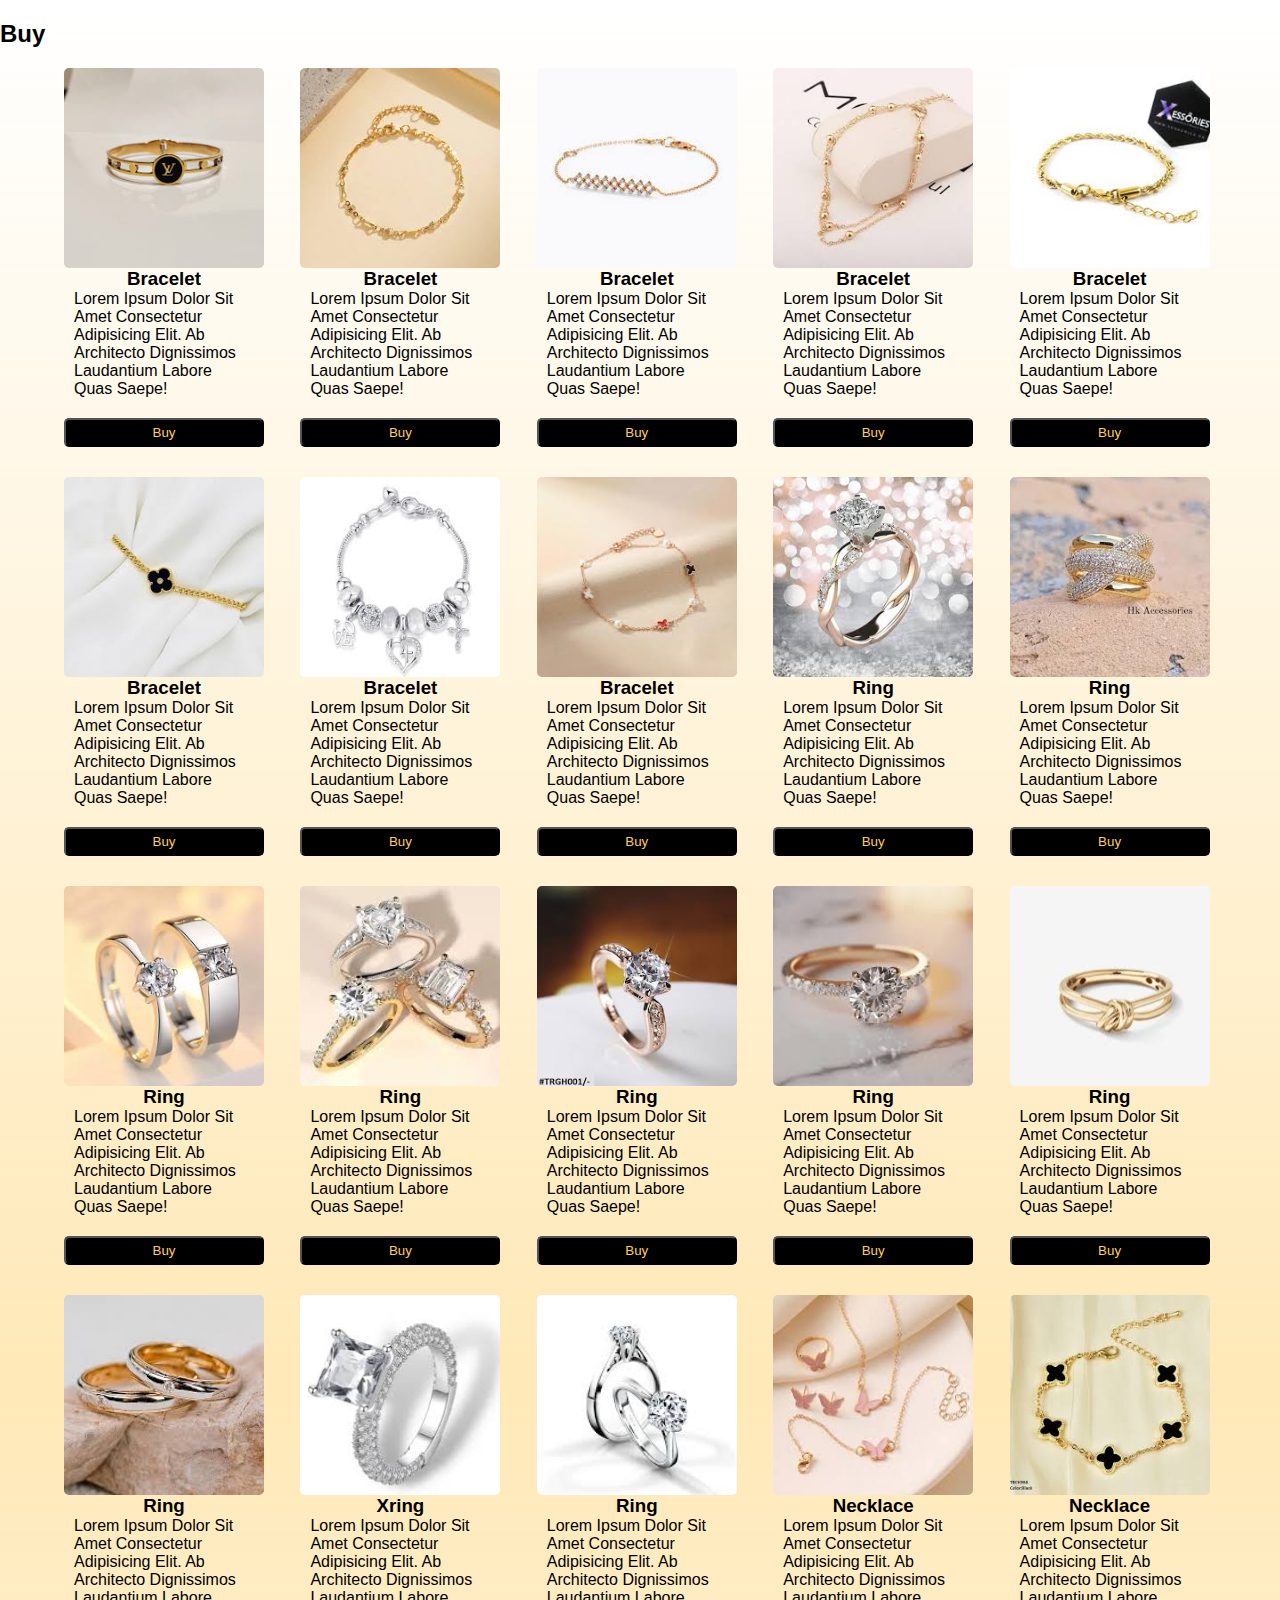
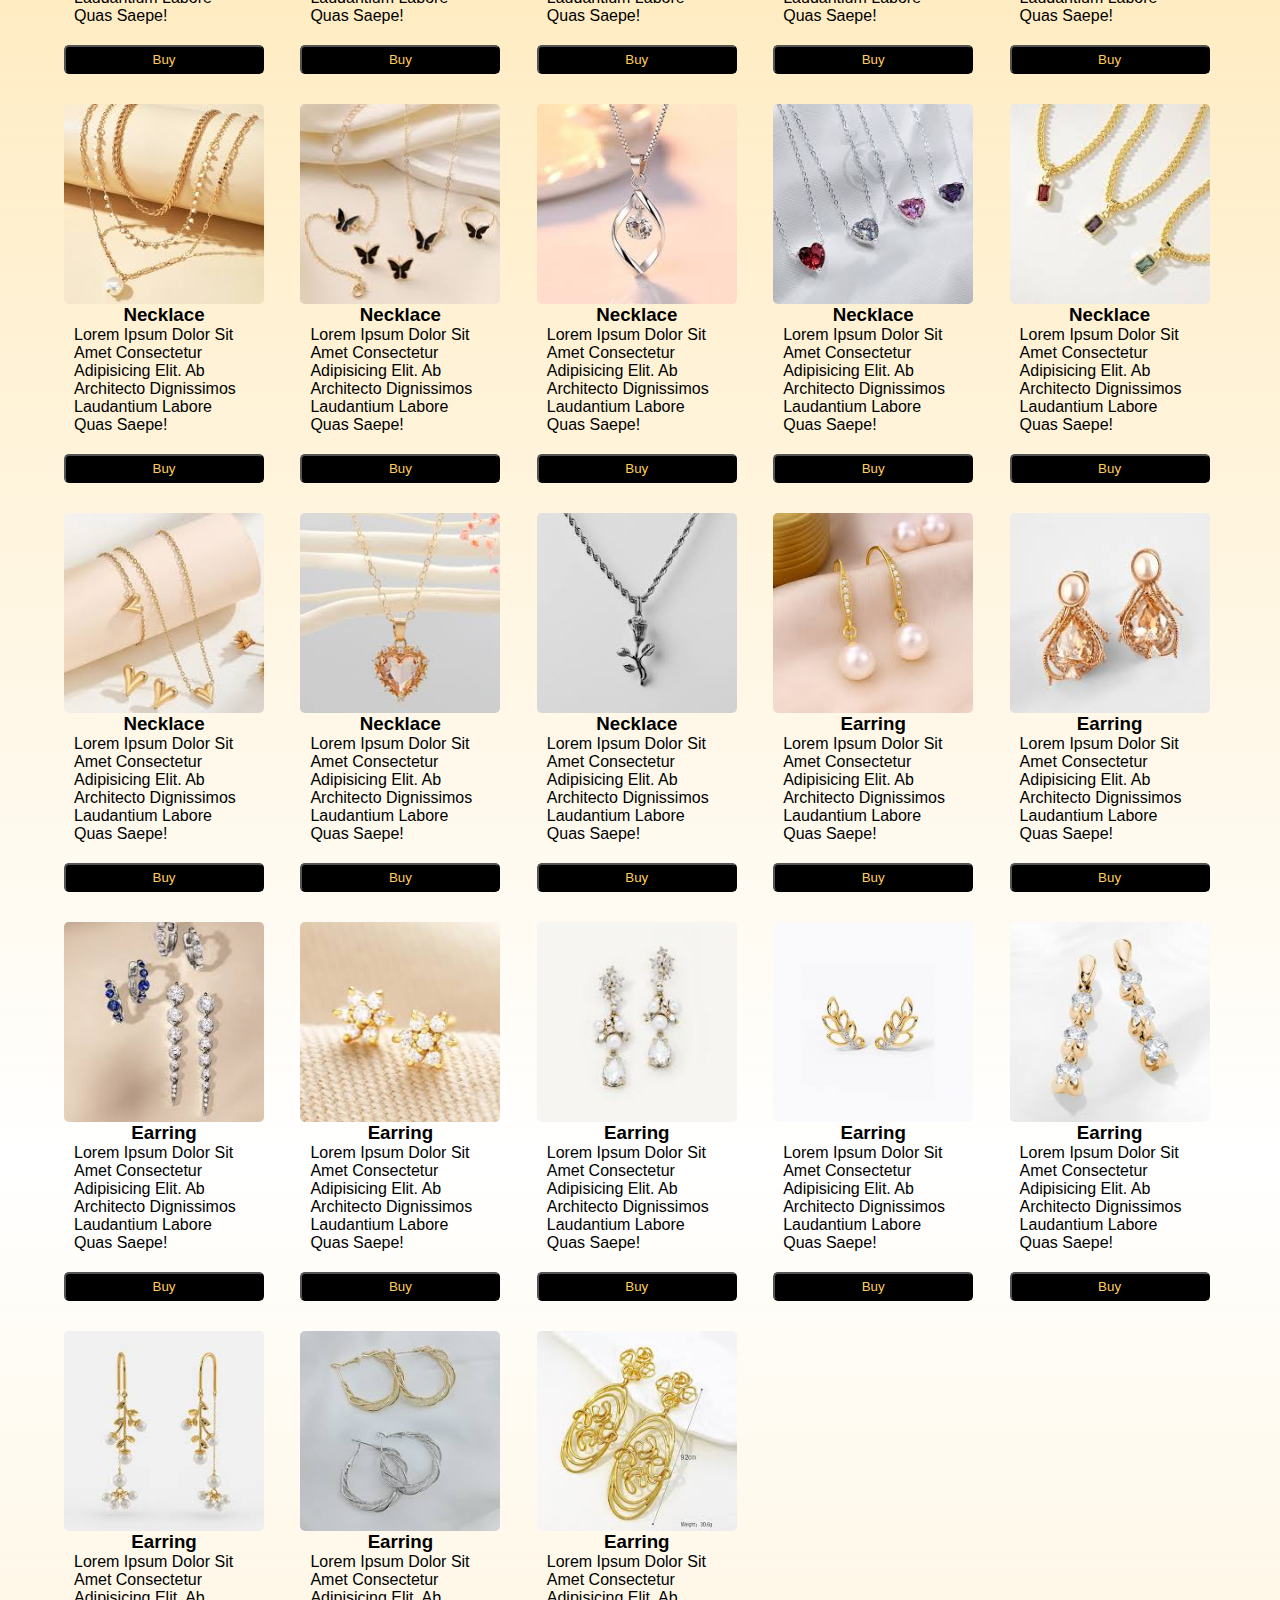
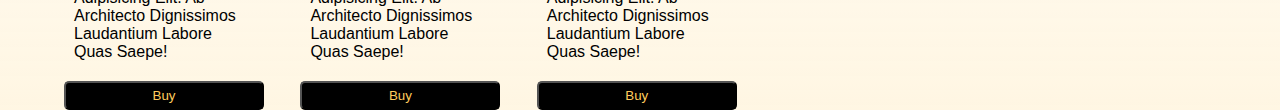
<file: buy.html>
<!DOCTYPE html>
<html lang="en">

<head>
    <meta charset="UTF-8">
    <meta name="viewport" content="width=device-width, initial-scale=1.0">
    <title>buy</title>
    <link rel="stylesheet" href="style.css">
</head>

<body>
    <h2 class="buyH2">buy</h2>
    <div class="buy">
        <!-- <div class="buyCard">
            <img src="./images/bracelet 2.jpg" alt="">
            <h3>bracelet</h3>
            <p>Lorem ipsum dolor sit amet consectetur adipisicing elit. Ab architecto dignissimos laudantium labore quas
                saepe!</p>
            <button>buy</button>
        </div> -->
        <div class="buyCard">
            <img src="./images/braclet 3.jpg" alt="">
            <h3>bracelet</h3>
            <p>Lorem ipsum dolor sit amet consectetur adipisicing elit. Ab architecto dignissimos laudantium labore quas
                saepe!</p>
            <button>buy</button>
        </div>
        <div class="buyCard">
            <img src="./images/braclet 4.jpg" alt="">
            <h3>bracelet</h3>
            <p>Lorem ipsum dolor sit amet consectetur adipisicing elit. Ab architecto dignissimos laudantium labore quas
                saepe!</p>
            <button>buy</button>
        </div>
        <div class="buyCard">
            <img src="./images/bracelet 5.jpg" alt="">
            <h3>bracelet</h3>
            <p>Lorem ipsum dolor sit amet consectetur adipisicing elit. Ab architecto dignissimos laudantium labore quas
                saepe!</p>
            <button>buy</button>
        </div>
        <div class="buyCard">
            <img src="./images/bracelet 6.jpg" alt="">
            <h3>bracelet</h3>
            <p>Lorem ipsum dolor sit amet consectetur adipisicing elit. Ab architecto dignissimos laudantium labore quas
                saepe!</p>
            <button>buy</button>
        </div>
        <div class="buyCard">
            <img src="./images/bracelet 7.jpg" alt="">
            <h3>bracelet</h3>
            <p>Lorem ipsum dolor sit amet consectetur adipisicing elit. Ab architecto dignissimos laudantium labore quas
                saepe!</p>
            <button>buy</button>
        </div>
        <div class="buyCard">
            <img src="./images/bracelet 8.jpg" alt="">
            <h3>bracelet</h3>
            <p>Lorem ipsum dolor sit amet consectetur adipisicing elit. Ab architecto dignissimos laudantium labore quas
                saepe!</p>
            <button>buy</button>
        </div>
        <div class="buyCard">
            <img src="./images/bracelet 9.jpg" alt="">
            <h3>bracelet</h3>
            <p>Lorem ipsum dolor sit amet consectetur adipisicing elit. Ab architecto dignissimos laudantium labore quas
                saepe!</p>
            <button>buy</button>
        </div>
        <!-- <div class="buyCard">
            <img src="./images/bracelet 10.jpg" alt="">
            <h3>bracelet</h3>
            <p>Lorem ipsum dolor sit amet consectetur adipisicing elit. Ab architecto dignissimos laudantium labore quas
                saepe!</p>
            <button>buy</button>
        </div> -->
        <div class="buyCard">
            <img src="./images/braelet 1.jpg" alt="">
            <h3>bracelet</h3>
            <p>Lorem ipsum dolor sit amet consectetur adipisicing elit. Ab architecto dignissimos laudantium labore quas
                saepe!</p>
            <button>buy</button>
        </div>
        <div class="buyCard">
            <img src="./images/ring 1.jpg" alt="" width="200px" height="200px">
            <h3>ring</h3>
            <p>Lorem ipsum dolor sit amet consectetur adipisicing elit. Ab architecto dignissimos laudantium labore quas
                saepe!</p>
            <button>buy</button>
        </div>
        <div class="buyCard">
            <img src="./images/ring 2.jpg" alt="" width="200px" height="200px">
            <h3>ring</h3>
            <p>Lorem ipsum dolor sit amet consectetur adipisicing elit. Ab architecto dignissimos laudantium labore quas
                saepe!</p>
            <button>buy</button>
        </div>
        <div class="buyCard">
            <img src="./images/ring 3.jpg" alt="">
            <h3>ring</h3>
            <p>Lorem ipsum dolor sit amet consectetur adipisicing elit. Ab architecto dignissimos laudantium labore quas
                saepe!</p>
            <button>buy</button>
        </div>
        <div class="buyCard">
            <img src="./images/ring 4.jpg" alt="">
            <h3>ring</h3>
            <p>Lorem ipsum dolor sit amet consectetur adipisicing elit. Ab architecto dignissimos laudantium labore quas
                saepe!</p>
            <button>buy</button>
        </div>
        <div class="buyCard">
            <img src="./images/ring 5.jpg" alt="">
            <h3>ring</h3>
            <p>Lorem ipsum dolor sit amet consectetur adipisicing elit. Ab architecto dignissimos laudantium labore quas
                saepe!</p>
            <button>buy</button>
        </div>
        <div class="buyCard">
            <img src="./images/ring 6.jpg" alt="">
            <h3>ring</h3>
            <p>Lorem ipsum dolor sit amet consectetur adipisicing elit. Ab architecto dignissimos laudantium labore quas
                saepe!</p>
            <button>buy</button>
        </div>
        <div class="buyCard">
            <img src="./images/ring 7.jpg" alt="">
            <h3>ring</h3>
            <p>Lorem ipsum dolor sit amet consectetur adipisicing elit. Ab architecto dignissimos laudantium labore quas
                saepe!</p>
            <button>buy</button>
        </div>
        <div class="buyCard">
            <img src="./images/ring 8.jpg" alt="">
            <h3>ring</h3>
            <p>Lorem ipsum dolor sit amet consectetur adipisicing elit. Ab architecto dignissimos laudantium labore quas
                saepe!</p>
            <button>buy</button>
        </div>
        <div class="buyCard">
            <img src="./images/ring 9.jpg" alt="">
            <h3>xring</h3>
            <p>Lorem ipsum dolor sit amet consectetur adipisicing elit. Ab architecto dignissimos laudantium labore quas
                saepe!</p>
            <button>buy</button>
        </div>
        <div class="buyCard">
            <img src="./images/ring 10.jpg" alt="">
            <h3>ring</h3>
            <p>Lorem ipsum dolor sit amet consectetur adipisicing elit. Ab architecto dignissimos laudantium labore quas
                saepe!</p>
            <button>buy</button>
        </div>
        <div class="buyCard">
            <img src="./images/necklace 1.jpg" alt="">
            <h3>necklace</h3>
            <p>Lorem ipsum dolor sit amet consectetur adipisicing elit. Ab architecto dignissimos laudantium labore quas
                saepe!</p>
            <button>buy</button>
        </div>
        <div class="buyCard">
            <img src="./images/neklace 2.jpg" alt="">
            <h3>necklace</h3>
            <p>Lorem ipsum dolor sit amet consectetur adipisicing elit. Ab architecto dignissimos laudantium labore quas
                saepe!</p>
            <button>buy</button>
        </div>
        <div class="buyCard">
            <img src="./images/neklae 3.jpg" alt="">
            <h3>necklace</h3>
            <p>Lorem ipsum dolor sit amet consectetur adipisicing elit. Ab architecto dignissimos laudantium labore quas
                saepe!</p>
            <button>buy</button>
        </div>
        <div class="buyCard">
            <img src="./images/necklaca 4.jpg" alt="">
            <h3>necklace</h3>
            <p>Lorem ipsum dolor sit amet consectetur adipisicing elit. Ab architecto dignissimos laudantium labore quas
                saepe!</p>
            <button>buy</button>
        </div>
        <div class="buyCard">
            <img src="./images/necklace 5.jpg" alt="">
            <h3>necklace</h3>
            <p>Lorem ipsum dolor sit amet consectetur adipisicing elit. Ab architecto dignissimos laudantium labore quas
                saepe!</p>
            <button>buy</button>
        </div>
        <div class="buyCard">
            <img src="./images/necklace 6.jpg" alt="">
            <h3>necklace</h3>
            <p>Lorem ipsum dolor sit amet consectetur adipisicing elit. Ab architecto dignissimos laudantium labore quas
                saepe!</p>
            <button>buy</button>
        </div>
        <div class="buyCard">
            <img src="./images/necklace 7.jpg" alt="">
            <h3>necklace</h3>
            <p>Lorem ipsum dolor sit amet consectetur adipisicing elit. Ab architecto dignissimos laudantium labore quas
                saepe!</p>
            <button>buy</button>
        </div>
        <div class="buyCard">
            <img src="./images/necklace 8.jpg" alt="">
            <h3>necklace</h3>
            <p>Lorem ipsum dolor sit amet consectetur adipisicing elit. Ab architecto dignissimos laudantium labore quas
                saepe!</p>
            <button>buy</button>
        </div>
        <div class="buyCard">
            <img src="./images/necklace 9.jpg" alt="">
            <h3>necklace</h3>
            <p>Lorem ipsum dolor sit amet consectetur adipisicing elit. Ab architecto dignissimos laudantium labore quas
                saepe!</p>
            <button>buy</button>
        </div>
        <div class="buyCard">
            <img src="./images/necklace 10.jpg" alt="">
            <h3>necklace</h3>
            <p>Lorem ipsum dolor sit amet consectetur adipisicing elit. Ab architecto dignissimos laudantium labore quas
                saepe!</p>
            <button>buy</button>
        </div>
        <div class="buyCard">
            <img src="./images/earing 1.jpg" alt="">
            <h3>earring</h3>
            <p>Lorem ipsum dolor sit amet consectetur adipisicing elit. Ab architecto dignissimos laudantium labore quas
                saepe!</p>
            <button>buy</button>
        </div>
        <div class="buyCard">
            <img src="./images/earimg 2.jpg" alt="">
            <h3>earring</h3>
            <p>Lorem ipsum dolor sit amet consectetur adipisicing elit. Ab architecto dignissimos laudantium labore quas
                saepe!</p>
            <button>buy</button>
        </div>
        <div class="buyCard">
            <img src="./images/earing 3.jpg" alt="">
            <h3>earring</h3>
            <p>Lorem ipsum dolor sit amet consectetur adipisicing elit. Ab architecto dignissimos laudantium labore quas
                saepe!</p>
            <button>buy</button>
        </div>
        <div class="buyCard">
            <img src="./images/earing 4.jpg" alt="">
            <h3>earring</h3>
            <p>Lorem ipsum dolor sit amet consectetur adipisicing elit. Ab architecto dignissimos laudantium labore quas
                saepe!</p>
            <button>buy</button>
        </div>
        <div class="buyCard">
            <img src="./images/earing  5.jpg" alt="">
            <h3>earring</h3>
            <p>Lorem ipsum dolor sit amet consectetur adipisicing elit. Ab architecto dignissimos laudantium labore quas
                saepe!</p>
            <button>buy</button>
        </div>
        <div class="buyCard">
            <img src="./images/earing 6.jpg" alt="">
            <h3>earring</h3>
            <p>Lorem ipsum dolor sit amet consectetur adipisicing elit. Ab architecto dignissimos laudantium labore quas
                saepe!</p>
            <button>buy</button>
        </div>
        <div class="buyCard">
            <img src="./images/earing 7.jpg" alt="">
            <h3>earring</h3>
            <p>Lorem ipsum dolor sit amet consectetur adipisicing elit. Ab architecto dignissimos laudantium labore quas
                saepe!</p>
            <button>buy</button>
        </div>
        <div class="buyCard">
            <img src="./images/earing 8.jpg" alt="">
            <h3>earring</h3>
            <p>Lorem ipsum dolor sit amet consectetur adipisicing elit. Ab architecto dignissimos laudantium labore quas
                saepe!</p>
            <button>buy</button>
        </div>
        <div class="buyCard">
            <img src="./images/earing 9.jpg" alt="">
            <h3>earring</h3>
            <p>Lorem ipsum dolor sit amet consectetur adipisicing elit. Ab architecto dignissimos laudantium labore quas
                saepe!</p>
            <button>buy</button>
        </div>
        <div class="buyCard">
            <img src="./images/earing 10.jpg" alt="">
            <h3>earring</h3>
            <p>Lorem ipsum dolor sit amet consectetur adipisicing elit. Ab architecto dignissimos laudantium labore quas
                saepe!</p>
            <button>buy</button>
        </div>

    </div>
    </div>
</body>

</html>
</file>
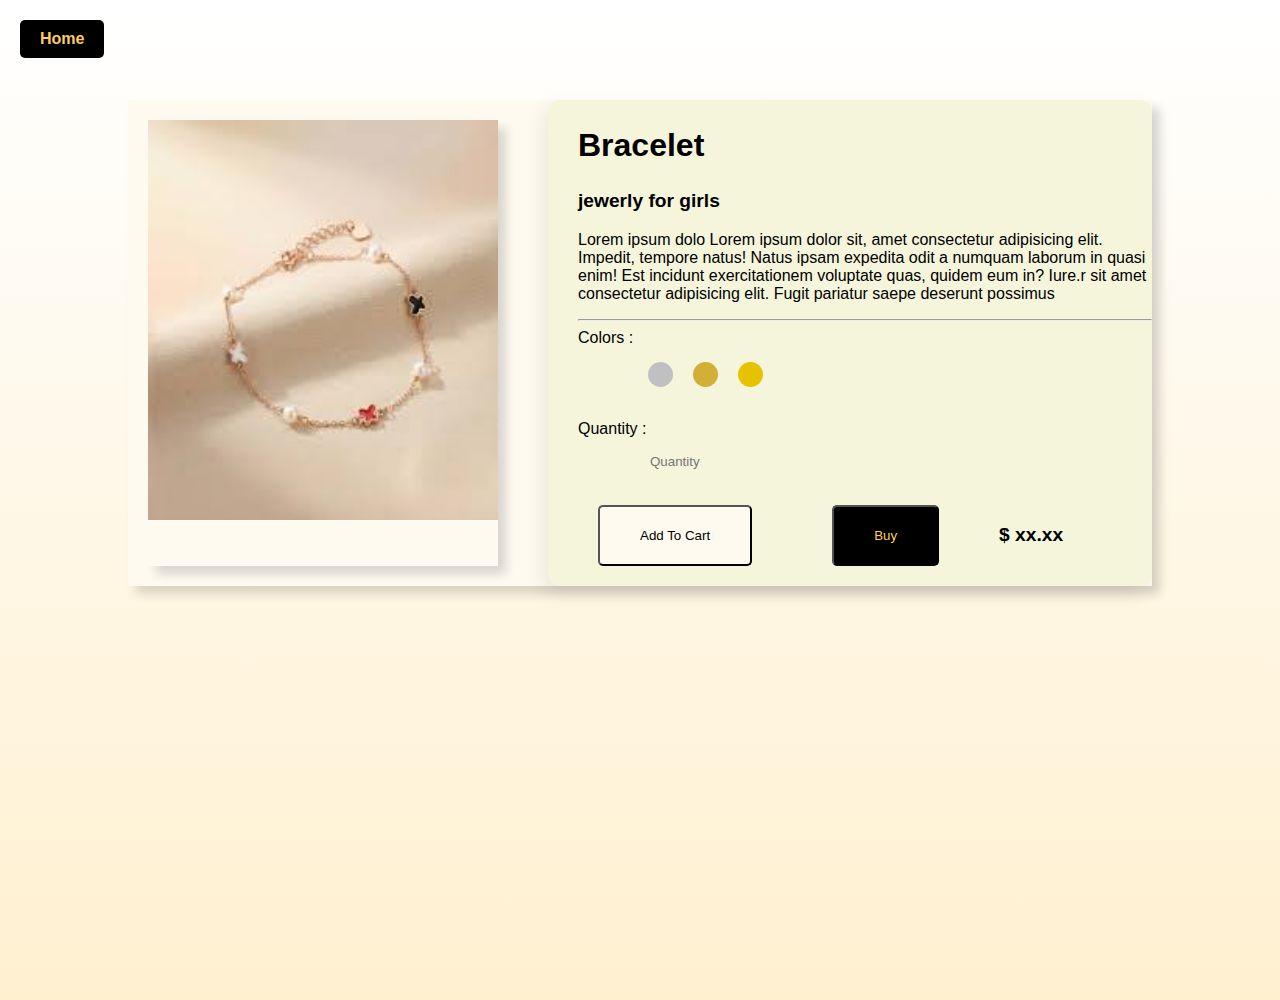
<file: cart.html>
<!DOCTYPE html>
<html lang="en">

<head>
    <meta charset="UTF-8">
    <meta name="viewport" content="width=device-width, initial-scale=1.0">
    <title>Cart Section</title>
    <link rel="stylesheet" href="style.css">
</head>

<body>
    <div class="home-btn-navbar">
        <a href="./index.html" class="home-btn">Home</a>
    </div>
    <div class="cart">
        <div class="pic">
            <img src="./images/braelet 1.jpg">
        </div>
        <div class="discript-sec">
            <h2>bracelet</h2>
            <p class="info">jewerly for girls</p>
            <p>Lorem ipsum dolo Lorem ipsum dolor sit, amet consectetur adipisicing elit. Impedit, tempore natus! Natus
                ipsam expedita odit a numquam laborum in quasi enim! Est incidunt exercitationem voluptate quas, quidem
                eum in? Iure.r sit amet consectetur adipisicing elit. Fugit pariatur saepe deserunt possimus </p>
            <hr>
            <caption>Colors :</caption>
            <div class="colors">
                <div class=" color color-silver"> &nbsp; </div>
                <div class=" color color-gold1"> &nbsp; </div>
                <div class=" color color-gold2"> &nbsp;</div>
            </div>
            <br>
            <caption>Quantity :</caption><br>
            <input type="number" min="1" placeholder="Quantity" class="quant"><br>
            <div class="btn">
                <button id="add-to-cart">add to cart</button><br>
                <button id="btn-buy">buy</button>
                <p>$ xx.xx</p>
            </div>
        </div>
    </div>
</body>

</html>
</file>
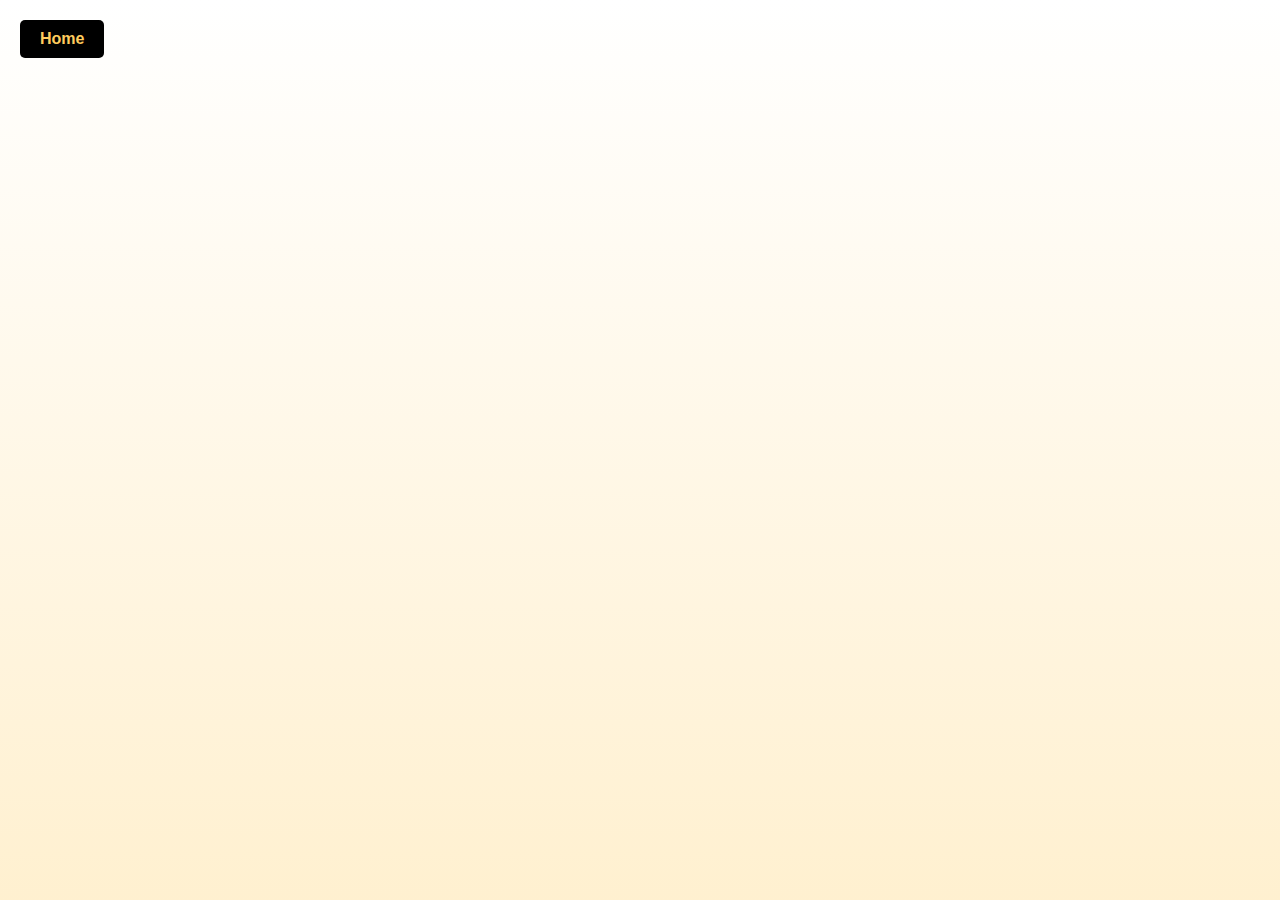
<file: contact.html>
<!DOCTYPE html>
<html lang="en">

<head>
    <meta charset="UTF-8">
    <meta name="viewport" content="width=device-width, initial-scale=1.0">
    <title>Contact</title>
    <link rel="stylesheet" href="style.css">
    <link rel="stylesheet" href="https://cdnjs.cloudflare.com/ajax/libs/font-awesome/6.5.1/css/all.min.css">
</head>

<body>
    <div class="home-btn-navbar">
        <a href="./index.html" class="home-btn">Home</a>
    </div>
</body>

</html>
</file>
<file: style.css>
* {
    font-family: Arial, Helvetica, sans-serif;
}

:root {
    --diamondcolor: rgba(255, 204, 93, 1);
    --my-text-transform: capitalize;
    --myblue: black;
}

body {
    margin: 0;
    height: 100vh;

    background: linear-gradient(to bottom,
            rgba(255, 255, 255, 0.81),
            rgba(255, 204, 93, 0.440),
            rgba(255, 255, 255, 0.81));

    background-size: 100% 300%;
    animation: moveBg 4s ease-in-out infinite alternate;
}

@keyframes moveBg {
    0% {
        background-position: 0% 0%;
    }

    100% {
        background-position: 0% 100%;
    }
}

/* nav bar */
.navbar {
    display: flex;
    margin: 35px;
    justify-content: space-around;
}

.anchor {
    gap: 20px;
    background-color: var(--myblue);
    text-decoration: none;
    border-radius: 5px;
    color: var(--diamondcolor);
    text-transform: var(--my-text-transform);
    padding: 6px;
    transition: 0.5s;
}

a:hover {
    background-color: var(--diamondcolor);
    color: var(--myblue);
}

.name {
    color: var(--myblue);
    text-transform: var(--my-text-transform);
    font-size: xx-large;
    font-weight: bolder;
}

.menu-btn {
    display: none;
    cursor: pointer;
}

@media (max-width:576px) {
    .name {
        font-size: 50px;
    }

    .menu {
        display: none;
    }

    .menu-btn {
        display: block;
        font-size: xx-large;
        padding: 8px 0px 0px 35px;
        margin-right: 0%;
    }
}

/* tablet */
@media only screen and (max-width:850px) {
    .card {
        width: 300px;
        padding: 0;
    }

    .card img {
        padding: 0px;
    }
}

/* landing page */
.landingpage {
    margin-left: 30px;
}

.landingpage>p {
    border: 2px solid black;
}

h2 {
    color: var(--myblue);
    text-transform: var(--my-text-transform);
}

.lp-p {
    margin-right: 60%;
}

img {
    width: 90vw;
    align-items: center;
}

@media (max-width:576px) {
    .landingpage h2 {
        font-size: 40px;
    }

    .lp-p {
        margin-right: 5%;
        font-size: xx-large;
        margin-right: 35%;
    }
}

/* varieties */
.varieties {
    margin-left: 10px;
    margin-right: 10px;
}

.o-img {
    display: flex;
    flex-wrap: wrap;
    gap: 10px;
    justify-content: center;
}

.card {
    display: flex;
    flex-direction: column;
    align-items: center;
}

@media (max-width:576px) {
    .o-head h2 {
        font-size: 40px;
        margin-left: 3%;
    }
}

/* Desktop image size */
.card img {
    width: 200px;
    height: 200px;
    object-fit: cover;
    border-radius: 10px;
}

.card a {
    text-transform: var(--my-text-transform);
    border: black 1px solid;
    padding: 3px;
    border-radius: 5px;
    cursor: pointer;
    text-decoration: none;
    color: var(--myblue);
    margin-top: 20px;
}

.collections {
    justify-content: center;
    margin-top: 10%;
    margin-bottom: 10%;
    display: flex;
    border: 1px solid black;
    border-radius: 5px;
    margin: 15px 350px 15px 350px;
    cursor: pointer;
    display: flex;
    gap: 5px;
}

.collections:hover {
    background-color: var(--diamondcolor);
}

.collections a {
    text-align: center;
    text-decoration: none;
    color: var(--myblue);
    text-transform: var(--my-text-transform);
}

.collections i {
    padding-top: 2px;
}

@media (max-width: 576px) {

    .o-img {
        flex-direction: column;
        align-items: center;
    }

    .card {
        width: 100%;
        padding-bottom: 20px;
    }

    .card img {
        width: 90%;
        height: auto;
        margin-left: 12px;
        margin-bottom: 20px;
    }

    .card a {
        font-size: xx-large;
        font-weight: 500;
        padding: 5px 10px;
        border-radius: 12px;
        margin-left: 12px;
    }

    .collections {
        margin: 0;
        margin-left: 10%;
        margin-right: 8%;
    }

    .collections a {
        font-size: xx-large;
        font-weight: 500;
        padding: 5px;
    }

    .collections i {
        font-size: xx-large;
        padding-top: 10px;
    }
}

@media only screen and (max-width:850px) {
    .collections{

        margin: 15px 350px 15px 350px;
    }
}

/* footer */
footer {
    background: linear-gradient(to bottom,
            rgba(255, 255, 255, 0.81),
            rgba(255, 204, 93, 0.440));
    color: var(--myblue);
    padding: 10px;
}

.footer-container {
    display: flex;
    justify-content: space-between;

}

.footer-box {
    display: flex;
    flex-direction: column;
    gap: 10px;
}

.footer-box a {
    color: var(--myblue);
    text-decoration: none;
}

.footer-box a:hover {
    color: var(--myblue);
    background: none;
}

@media(max-width:576px) {
    .footer-container {
        flex-direction: column;
        gap: 5px;
    }

    .footer-box {
        margin-bottom: 30px;
    }

    .footer-box h3,
    h4 {
        font-size: 40px;
        margin: 0;
    }

    .footer-box p {
        font-size: xx-large;
        margin: 10px 10px 0px 12%;
    }

    .footer-box a {
        font-size: xx-large;
        margin: 5px 10px 5px 12%;
    }

    .copyright {
        margin: 10% 0% 5% 7%;
        font-size: x-large;
    }

    #eMail {
        margin-right: 15%;
    }
}

/* buy section */
.buyNav {
    display: flex;
    flex-direction: row;
    gap: 60px;
    align-items: center;
    margin-left: 5%;
}

.backHome {
    text-transform: capitalize;
    padding: 5px 10p 5px 10px;
    background-color: var(--myblue);
    border-radius: 5px;
    padding: 5px 10px 5px 10px;
    margin-left: 5%;
    cursor: pointer;
    display: flex;
    flex-direction: row;
    justify-content: center;
    transition: 0.5s;
    gap: 5px;
}

.buyNav a {
    color: var(--diamondcolor);
    text-decoration: none;
}

.buyNav i {
    color: var(--diamondcolor);
}

.buyNav i:hover {
    background-color: var(--myblue);
}

.buy {
    display: grid;
    grid-template-columns: repeat(5, 1fr);
    gap: 30px;
    margin-left: 5%;
    margin-right: 5%;
    overflow: hidden;
}

.buyNav h2 {
    font-size: xx-large;
    font-weight: bolder;
}

.buyCard {
    width: 200px;
    display: flex;
    flex-direction: column;
    justify-content: center;
    text-transform: capitalize;
    transition: 0.5s ease;
}

.buyCard:hover {
    transform: scale(1.1);
}

.buy img {
    width: 100%;
    height: 200px;
    border-radius: 5px;
    object-fit: cover;
}

.buyCard h3 {
    margin: 0px 5px;
    text-align: center;
}

.buyCard p {
    padding: 0px 5px;
    margin: 0px 5px;
    text-align: inherit;
    display: -webkit-box;

    overflow: hidden;
}

.buyCard button {
    cursor: pointer;
    background-color: var(--myblue);
    color: var(--diamondcolor);
    border-radius: 5px;
    padding: 5px 20px;
    margin-top: 20px;
    transition: 0.5s ease;
}

.buyCard button:hover {
    background-color: var(--diamondcolor);
    color: var(--myblue);
}

@media only screen and (max-width:576px) {
    .buyNav h2 {
        font-size: 70px;
        margin-left: 130px;
    }

    .buy {
        display: flex;
        flex-direction: column;
        flex-wrap: wrap;
    }

    .buyCard {
        width: 500px;

    }

    .buy img {
        height: 400px;
    }

    .buyCard h3 {
        font-size: 50px;
        margin-top: 10px;
        margin-bottom: 10px;
    }

    .buyCard p {
        font-size: x-large;
    }

    .buyCard button {
        font-size: x-large;
        padding: 10px 0px;
        border-radius: 5px;
    }
}

/* tablet */
@media only screen and (max-width:850px) {
    .buy {
        display: flex;
        flex-wrap: wrap;
        margin-left: 7%;
        margin-right: 7%;
    }

    .buyCard {
        width: 220px;
    }

    .buyH2 {
        font-size: 70em;
        margin-left: 40%;
        margin-right: 40%;
    }
}

/* Contact Section */

.home-btn {
    position: absolute;
    top: 20px;
    left: 20px;

    padding: 10px 20px;
    background-color: var(--myblue);
    color: var(--diamondcolor);
    text-decoration: none;
    border-radius: 5px;
    font-weight: bold;
    transition: 0.5s ease;
}

.home-btn:hover {
    background: var(--diamondcolor);
    color: var(--myblue);
    transform: scale(1.1);
}

.con {
    display: flex;
    flex-direction: column;
    justify-content: center;
    gap: 15px;
    width: 30%;
    margin-top: 10%;
    margin-left: 30%;
    margin-right: 30%;
    padding-left: 5%;
    padding-right: 5%;
    padding-bottom: 5%;
    border: 2px solid black;
    border-radius: 8px;
}

.con h1 {
    text-align: center;
    text-transform: capitalize;
    font-weight: bolder;
}

.con input,
textarea,
button {
    background-color: var(--myblue);
    color: var(--diamondcolor);
    padding: 5px;
    border-radius: 5px;
    text-transform: capitalize;

}

.con input::placeholder {
    color: var(--diamondcolor);
}

.con textarea::placeholder {
    color: var(--diamondcolor);
}

.con button {
    margin-left: 30%;
    margin-right: 30%;
    width: 40%;
    transition: 0.5s ease;
    cursor: pointer;
}

.con button:hover {
    transform: scale(1.2);
}

@media only screen and (max-width:576px) {
    .con {
        width: 500px;
        height: 700px;
        margin: 100px 10px;
    }

    .con h1 {
        font-size: 70px;
    }

    .con input,
    textarea,
    button {
        font-size: large;
        padding: 10px 10px;
        border-radius: 5px;
    }

    .con button {
        margin-top: 30px;
        padding: 20px 40px;
        margin-left: 20%;
        margin-right: 20%;
        width: 60%;
        font-size: x-large;
        border-radius: 12px;
    }
}

@media only screen and (max-width:850px) {
    .con button {
        margin-left: 20%;
        margin-right: 20%;
        width: 60%;
    }
}

/* cart */
.cart {
    display: flex;
    flex-direction: row;
    margin: 100px 10% 50px 10%;
    gap: 30px;
    background-color: #FFFAF0;
    box-shadow: 8px 8px 10px rgba(0, 0, 0, 0.150);
}

.pic {
    margin: 20px;
    box-shadow: 8px 8px 10px rgba(0, 0, 0, 0.150);
}

.pic img {
    width: 350px;
    height: 400px;
}

/* description section */

.discript-sec {
    background-color: #F5F5DC;
    box-shadow: -5px 8px 20px rgba(0, 0, 0, 0.08);
    border-radius: 12px;
    padding-left: 30px;
}

.discript-sec h2 {
    font-weight: bolder;
    font-size: xx-large;
}

.info {
    font-size: larger;
    font-weight: bold;
}

.colors {
    display: flex;
    flex-direction: row;
    gap: 20px;
    margin: 15px 70px;
}

.color {
    border-radius: 50%;
    width: 25px;
    height: 25px;
}

.color-silver {
    background-color: #C0C0C0;
}

.color-gold1 {
    background-color: #D4AF37;
}

.color-gold2 {
    background-color: #E6C200;
}

.quant {

    background-color: #F5F5DC;
    margin: 15px 70px;
    border: none;
}

.btn {
    display: flex;
    flex-direction: row;
    gap: 40px;
    margin: 20px 20px;
}

.btn button {
    padding: 8px 40px;

}

#btn-buy {
    animation: shake 1s ease infinite;
}

#btn-buy:hover {
    transform: scale(1.1);

}

@keyframes shake {
    0% {
        transform: rotate(0deg);
    }

    10% {
        transform: rotate(1deg);
    }

    20% {
        transform: rotate(2deg);
    }

    30% {
        transform: rotate(3deg);
    }

    40% {
        transform: rotate(2deg);
    }

    50% {
        transform: rotate(1deg);
    }

    60% {
        transform: rotate(-2deg);
    }

    70% {
        transform: rotate(-3deg);
    }

    80% {
        transform: rotate(-2deg);
    }

    100% {
        transform: rotate(1deg);
    }
}

#add-to-cart {
    color: black;
    background-color: #FFFAF0;
}

#add-to-cart:hover {
    transform: scale(1.1);
}

.btn p {
    font-size: larger;
    font-weight: 600;
    margin-left: 20px;
}
</file>
